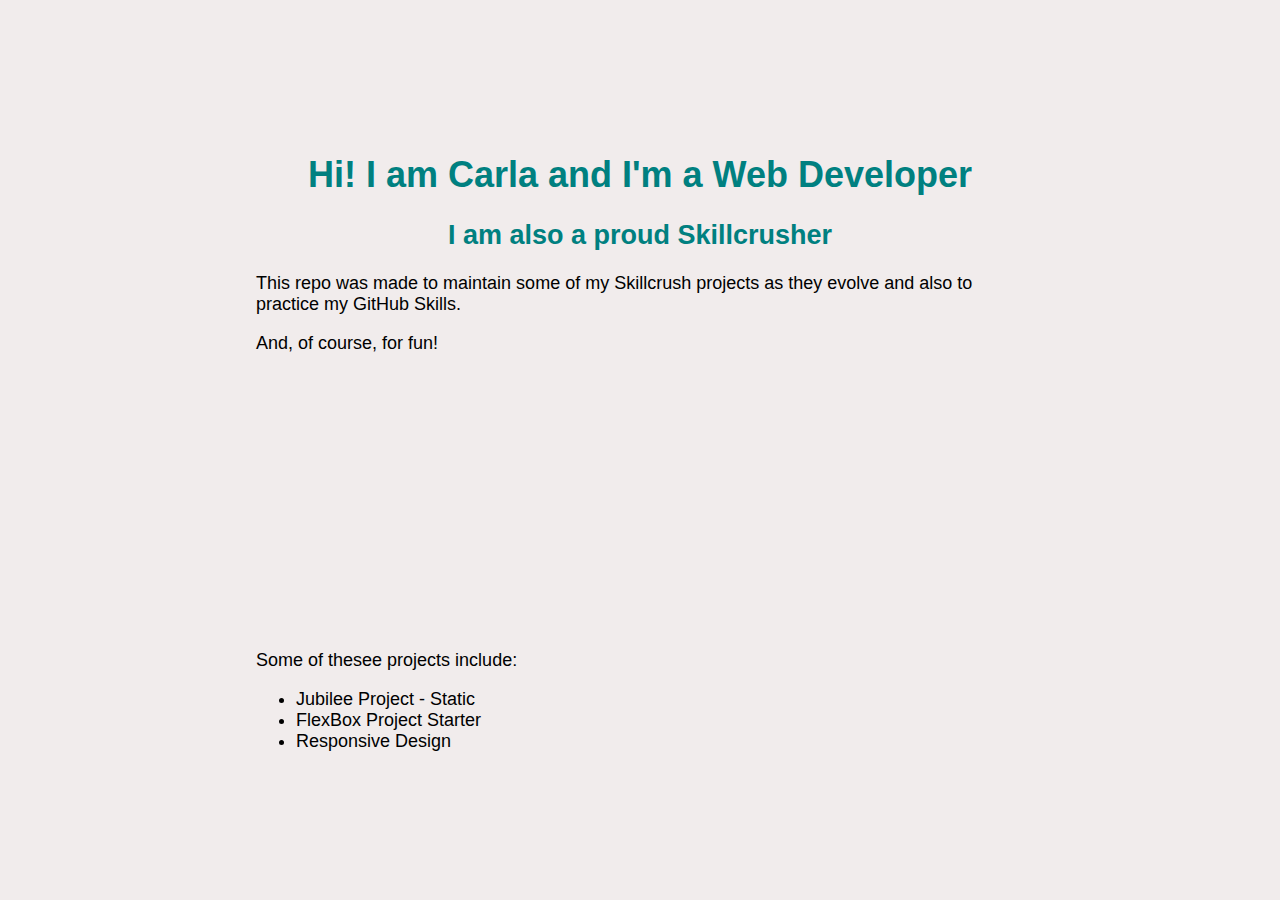
<file: index.html>
<!DOCTYPE html>
<html lang="en">

<head>
    <meta charset="UTF-8">
    <meta name="viewport" content="width=device-width, initial-scale=1.0">
    <meta http-equiv="X-UA-Compatible" content="ie=edge">
    <title>Skillcrush Projects</title>
    <link rel="stylesheet" href="css/style.css">
</head>

<body>
    <header>
        <h1>Hi! I am Carla and I'm a Web Developer</h1>
        <h2>I am also a proud Skillcrusher</h2>
        <p>This repo was made to maintain some of my Skillcrush projects as they evolve and also to practice my GitHub
            Skills.</p>
        <p>And, of course, for fun!</p>
    </header>
    <section>

        <p>Some of thesee projects include:</p>
        <ul>
            <li>Jubilee Project - Static</li>
            <li>FlexBox Project Starter</li>
            <li>Responsive Design</li>
        </ul>

    </section>
</body>

</html>
</file>
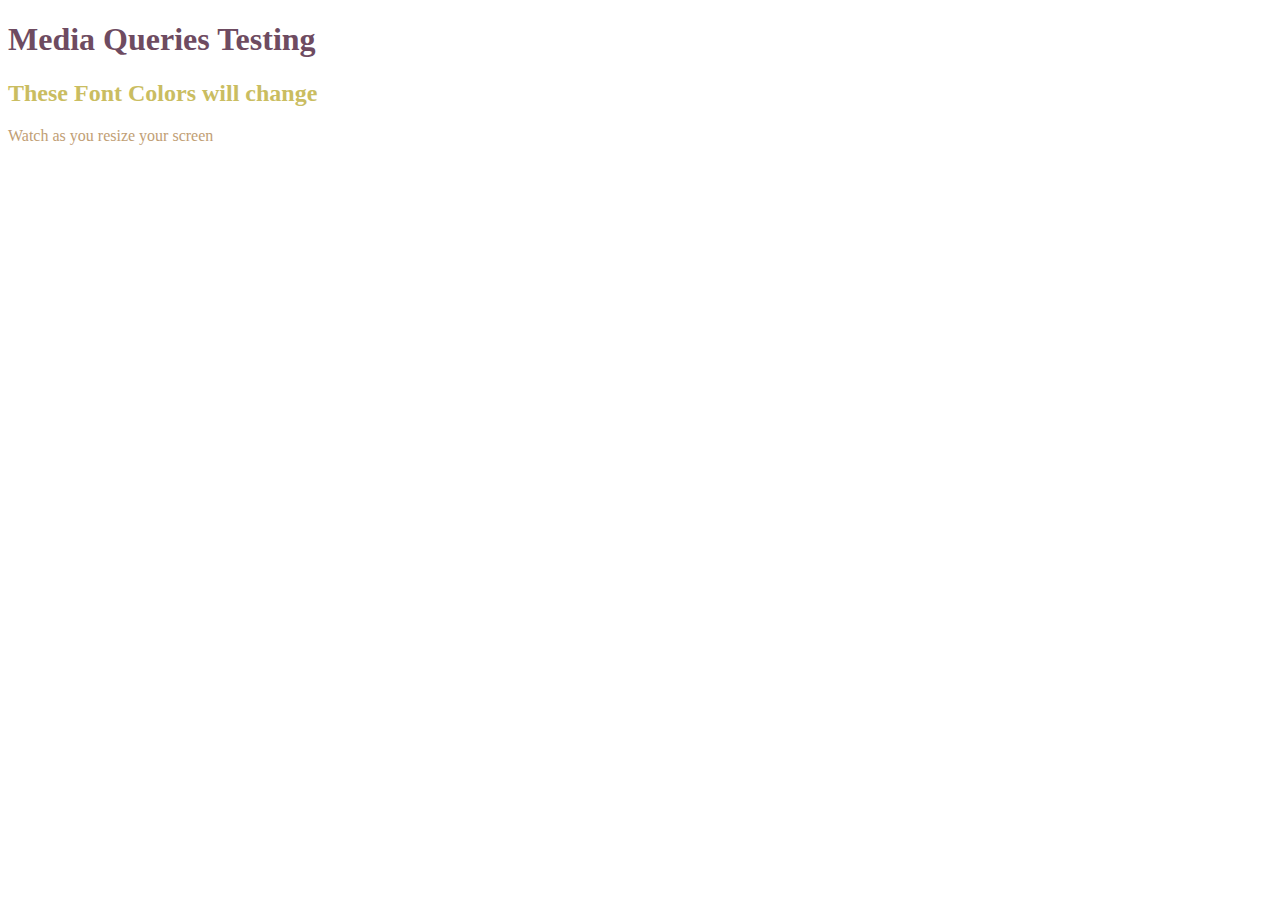
<file: 03.01-206-colors-starter1/index.html>
<!DOCTYPE html>
<html lang="en">

<head>
  <meta charset="UTF-8">
  <meta name="viewport" content="width=device-width, initial-scale=1.0">
  <meta http-equiv="X-UA-Compatible" content="ie=edge">
  <link rel="stylesheet" href="./css/style.css">
  <title>MQ Testing</title>
</head>

<body>
  <h1>Media Queries Testing</h1>
  <h2>These Font Colors will change</h2>
  <p>Watch as you resize your screen</p>
</body>

</html>
</file>
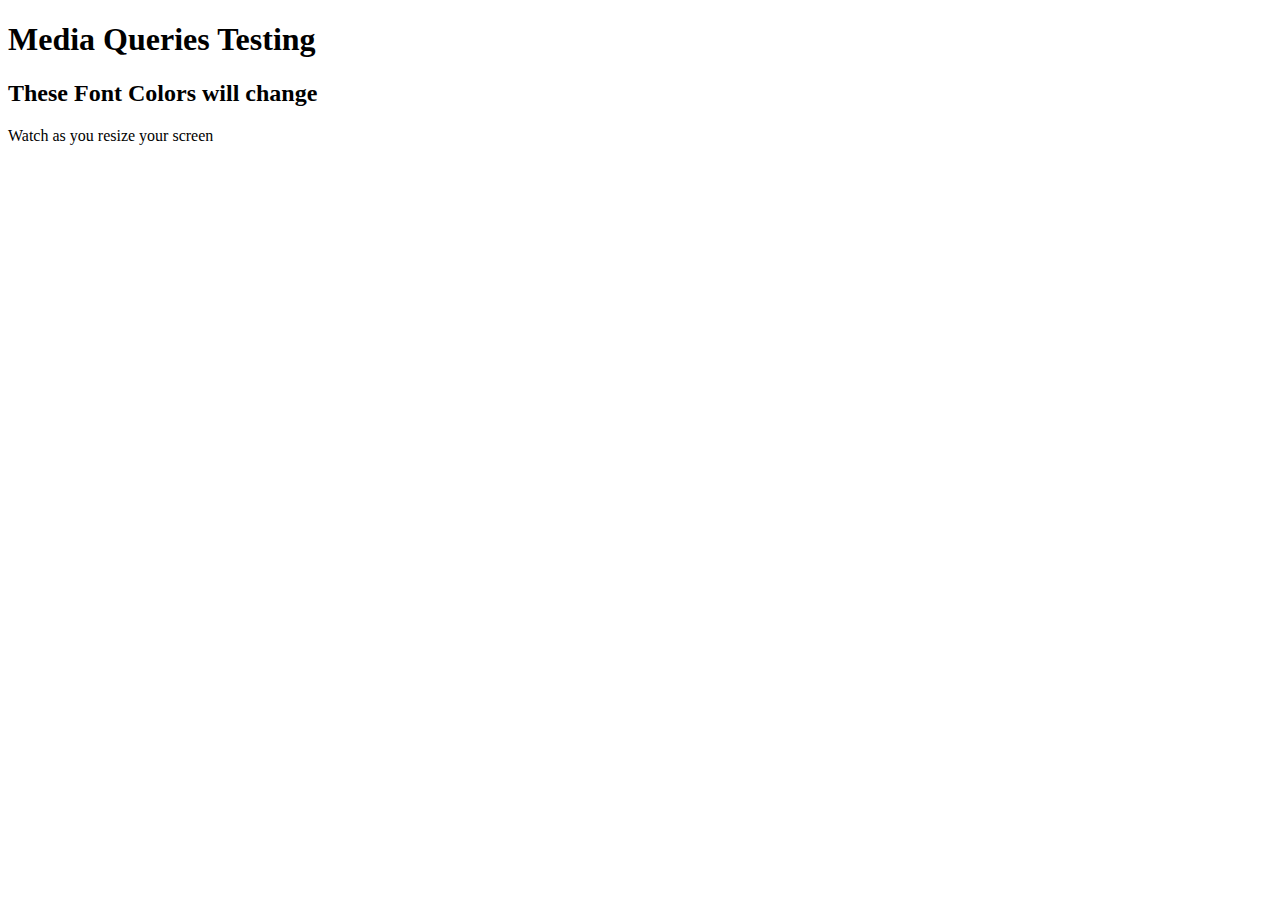
<file: 04.01-206-breakpoints-starter/index.html>
<!DOCTYPE html>
<html lang="en">

<head>
    <meta charset="UTF-8">
    <meta name="viewport" content="width=device-width, initial-scale=1.0">
    <meta http-equiv="X-UA-Compatible" content="ie=edge">
    <title>MQ Testing</title>
</head>

<body>
    <h1>Media Queries Testing</h1>
    <h2>These Font Colors will change</h2>
    <p>Watch as you resize your screen</p>
</body>

</html>
</file>
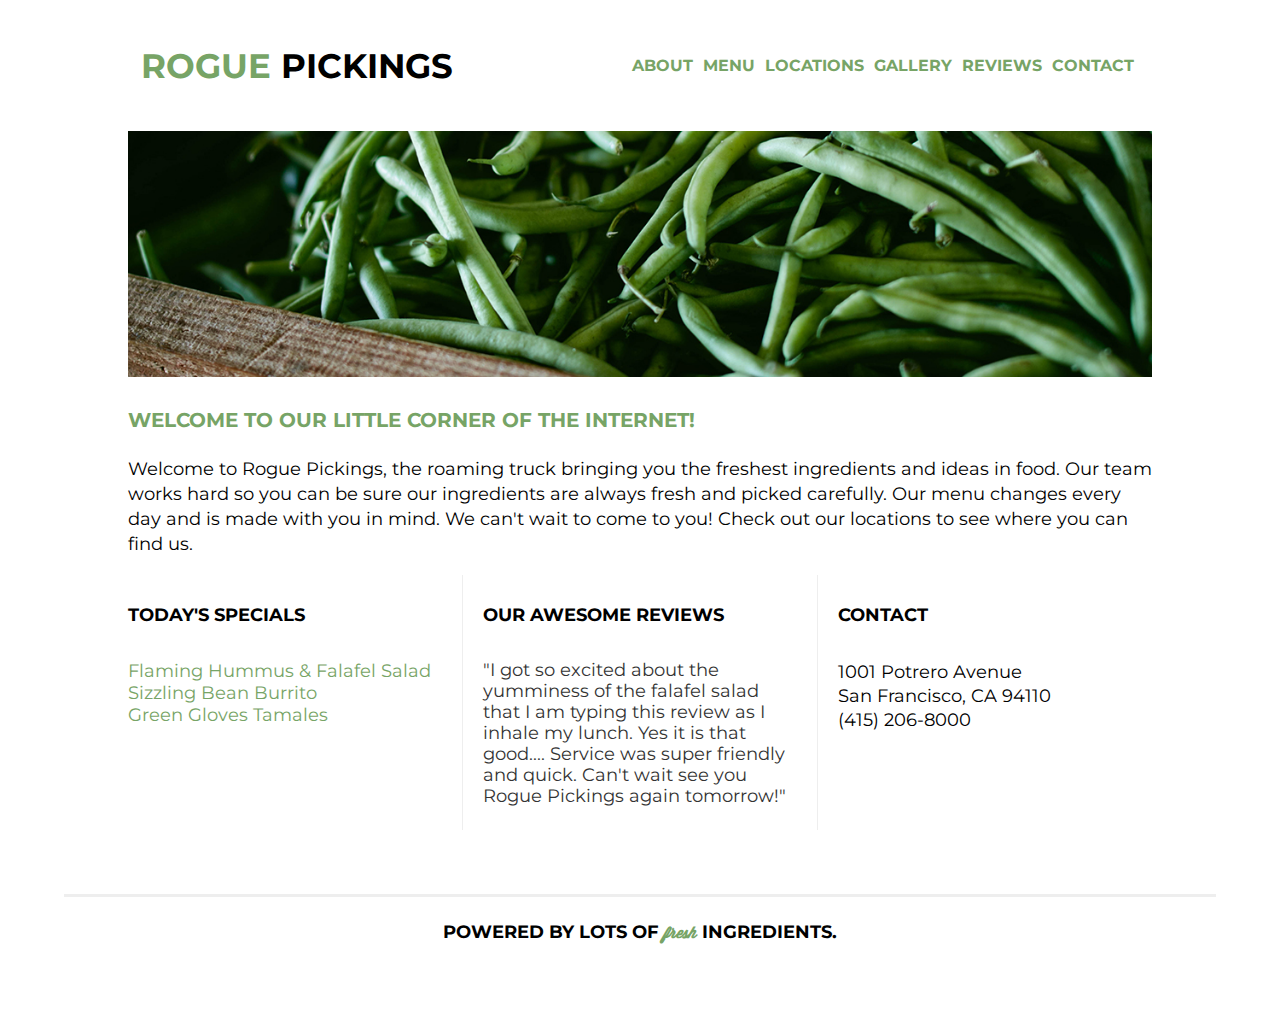
<file: 206-rogue_pickings-206starter/index.html>
<!doctype html>
<html>

<head>
    <meta charset="utf-8">
    <meta http-equiv="x-ua-compatible" content="ie=edge">
    <title>Rogue Pickings | Brush Up Those Skills!</title>
    <meta name="viewport" content="width=device-width, initial-scale=1, shrink-to-fit=no">
    <link rel="stylesheet" href="css/normalize.css">
    <link rel="stylesheet" href="css/main.css">
    <link href="https://fonts.googleapis.com/css?family=Montserrat:400,700" rel="stylesheet">
</head>

<body>
    <div class="container">
        <header>
            <h1><span>rogue</span> pickings</h1>
            <nav>
                <ul>
                    <li>
                        <a href="">About</a>
                    </li>
                    <li>
                        <a href="">Menu</a>
                    </li>
                    <li>
                        <a href="">Locations</a>
                    </li>
                    <li>
                        <a href="">Gallery</a>
                    </li>
                    <li>
                        <a href="">Reviews</a>
                    </li>
                    <li>
                        <a href="">Contact</a>
                    </li>
                </ul>
            </nav>
        </header>
        <section class="top-section">
            <div class="main-image"><img src="img/download.jpg" alt="green beans" /></div>
            <div class="main-title">
                <h3>Welcome to our little corner of the internet!</h3>
                <p>Welcome to Rogue Pickings, the roaming truck bringing you the freshest ingredients and ideas in food.
                    Our team works hard so you can be sure our ingredients are always fresh and picked carefully. Our
                    menu changes every day and is made with you in mind. We can't wait to come to you! Check out our
                    locations to see where you can find us.</p>
            </div>
        </section>
        <section class="bottom-section">
            <div class="section-one">
                <h4>Today's Specials</h4>
                <ul class="menu">
                    <li>Flaming Hummus &amp; Falafel Salad</li>
                    <li>Sizzling Bean Burrito</li>
                    <li>Green Gloves Tamales</li>
                </ul>
            </div>
            <div class="section-two">
                <h4>Our Awesome Reviews</h4>
                <p class="reviews">"I got so excited about the yumminess of the falafel salad that I am typing this
                    review as I inhale my lunch. Yes it is that good.... Service was super friendly and quick. Can't
                    wait see you Rogue Pickings again tomorrow!"</p>
            </div>
            <div class="section-three">
                <h4>Contact</h4>
                <p class="address">1001 Potrero Avenue<br>
                    San Francisco, CA 94110<br>
                    (415) 206-8000 </p>
            </div>
        </section>
        <footer>
            <h4>Powered by lots of <span>fresh</span> ingredients.</h4>
        </footer>
    </div>
</body>

</html>
</file>
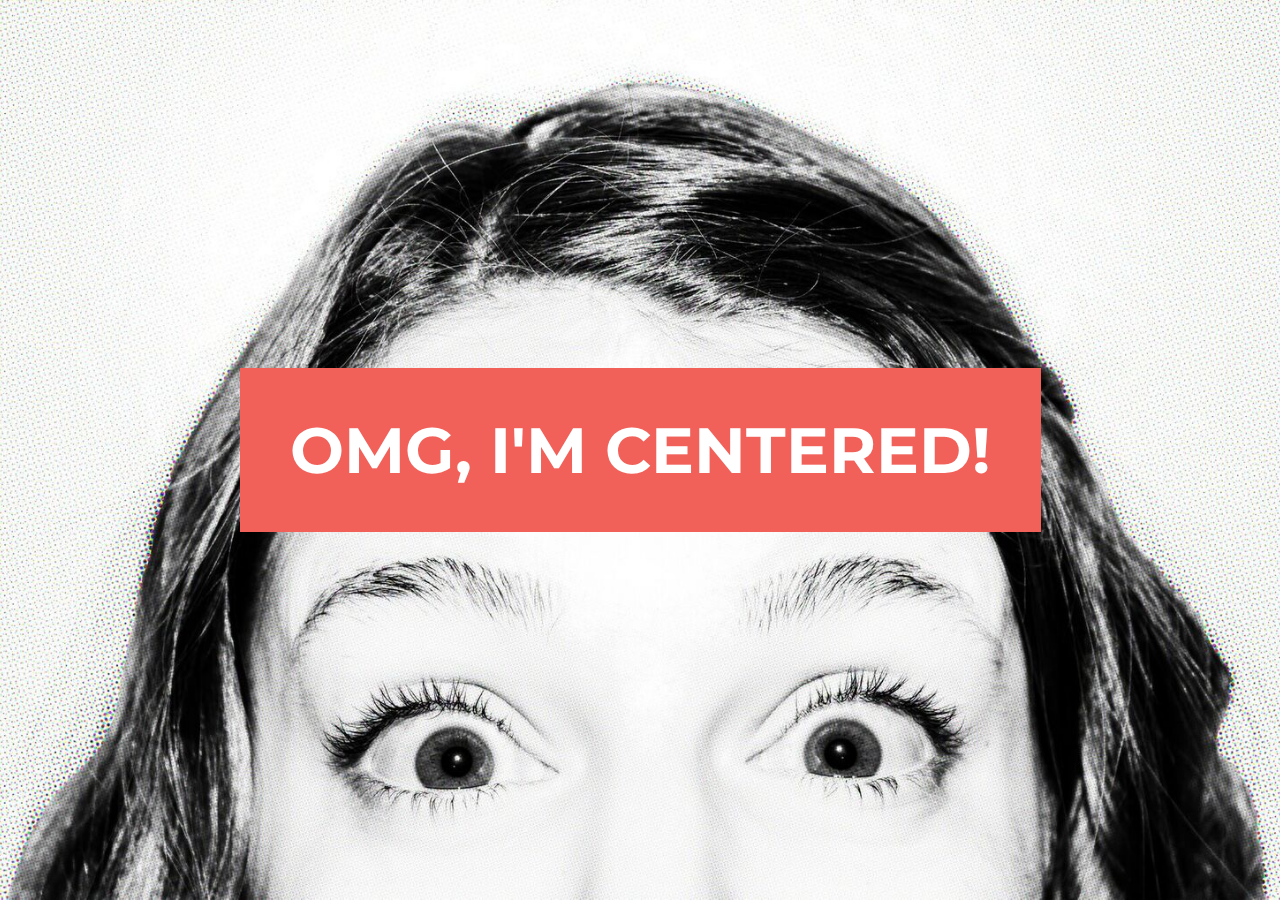
<file: skillcrush-center-flexbox-starter-2/index.html>
<!DOCTYPE html>
<html lang="en">

<head>
  <meta charset="UTF-8">
  <title>Skillcrush Flexbox Example</title>
  <meta name="viewport" content="width=device-width, initial-scale=1.0">
  <link href="https://fonts.googleapis.com/css?family=Montserrat&display=swap" rel="stylesheet">
  <link rel="stylesheet" href="css/style.css">

</head>

<body>
  <div class="centered">
    <h1>OMG, I'M CENTERED!</h1>
  </div>


</body>

</html>
</file>
<file: css/style.css>
html,
body {
    height: 100%;
    width: 100%;
    margin: 0;
    padding: 0;
    background-color: #f1ecec;
    font-family: 'Lucida Sans', 'Lucida Sans Regular', 'Lucida Grande', 'Lucida Sans Unicode', Geneva, Verdana, sans-serif;
    font-size: 18px;
}

body {
    display: flex;
    flex-direction: column;
}

h1,
h2,
h3 {
    color: teal;
    font-weight: 700;
    text-align: center;
}

header,
section {
    width: 60%;
    min-width: 400px;
    margin: auto;
}
</file>
<file: 03.01-206-colors-starter1/css/style.css>
body {
  color: snow;
}

h1 {
  color: #7b7d70;
}

h2 {
  color: #4eafb8;
}

p {
  color: #ff8641;
}


/* ----------- Tablets larger than 768px wide ----------- */

@media (min-width:768px) {
  /* body {
    background: red;
  } */

  h1 {
    color: #02cbd2;
  }

  h2 {
    color: #fcc02a;
  }

  p {
    color: #7b8f8e;
  }
}

/* ----------- Monitors larger than 940px wide ----------- */
@media (min-width:1200px) {
  /* body {
    background: yellowgreen;
  } */

  h1 {
    color: #6e4b61;
  }

  h2 {
    color: #cabd61;
  }

  p {
    color: #c19e74;
  }


}
</file>
<file: 206-rogue_pickings-206starter/css/main.css>
@font-face {
	font-family: 'Wisdom Script';
	src: url('../fonts/wisdom-script.otf') format('opentype');
}

/* -----MOBILE-FIRST-----  */



html {
	height: 100vh;
	font-size: 16px;
	/* 1em */

}

body {
	font-family: 'Montserrat', Helvetica, Arial, sans-serif;
	font-size: 1em;
	display: flex;
	flex-direction: column;
	justify-content: center;
	/* height: 100%; */
}

.container {
	width: 100%;
	max-width: 1600px;
	margin: 0 auto;
	display: flex;
	flex-direction: column;
	justify-content: center;
	/* border: 3px solid orange; */
}

h1,
h2,
h3,
h4 {
	color: black;
	text-transform: uppercase;
	font-weight: 700;
}

h1 {
	font-size: 1.875em;
}

h2 {
	font-size: 1.5em;
}

h3 {
	font-size: 1.125em;
}

h4 {
	font-size: 1em;
}

p {
	font-size: 0.875em;
	line-height: 21px;
	padding: 0 30px;
}

/*The widths are in a percentage!*/
header {
	height: auto;
	/* border-bottom: 3px solid #77a466; */
	margin: 0 auto;
	width: 100%;
	display: flex;
	flex-flow: column nowrap;
	justify-content: center;
	align-items: center;

}

header h1 {
	/* float: left; */
	margin: 0;
	padding: 40px 25px 15px;
	border-bottom: 3px solid #77a466;
}

header h1 span {
	color: #77a466;
}

header nav {
	float: right;
	padding: 46px 0;
}

header nav ul {
	margin: 0;
	padding: 0;
	display: flex;
	flex-direction: column;
	justify-content: space-evenly;
}

header nav ul li {
	text-transform: uppercase;
	font-weight: 700;
	font-size: 0.875em;
	padding: 10px 5px;
	display: inline;
}

header nav ul li a {
	text-decoration: none;
	color: #77a466;
}

/*The widths are in a percentage!*/
.top-section,
.bottom-section {
	margin: 0 auto;
	clear: both;
	/* border: 1px solid yellow; */
	display: flex;
	flex-direction: column;
	justify-content: center;
	align-items: center;
	align-content: center;
	max-width:1200px;
	width:80%;
	/* border:3px solid yellow; */
}


.main-image {
	height: auto;
	/* float: left; */
	margin: auto;
	text-align: center;
}

.main-image img {
	width: 100%;
	margin: auto;
	/* border: 3px solid #77a466; */
}

.main-title {
	height: auto;
	/* float: left; */
	width: 100%;
}

.main-title h3 {
	text-align: left;
	padding: 5px 0;
	color: #77a466;
}

.main-title p {
	padding: 0;
	font-size: 1em;
	line-height: 25px;
}

.section-one,
.section-two,
.section-three {
	/* width: 33%; */
	height: auto;
	/* float: left; */
	/* border-top: 1px solid #eee; */
	/* border: 1px solid yellow; */
	width: 100%;
	/* padding: 5px 30px; */
	/* border:3px solid orange; */
}


.section-one h4,
.section-two h4,
.section-three h4 {
	padding: 5px 30px;
}

.section-two {
	border-left: 1px solid #eee;
	border-right: 1px solid #eee;
}

/* .section-two h4,
.section-three h4 {
	padding: 10px 30px;
} */

.menu {
	list-style: none;
	/* padding: 0; */
}

.menu li {
	/* padding: 10px 0; */
	color: #77a466;
}

.reviews {
	color: #333;
	font-size: 1em;
	line-height: 21px;
}

.address {
	font-size: 1em;
	line-height: 24px;
}

/*The widths are in a percentage!*/
footer {
	height: 50px;
	border-top: 3px solid #eee;
	margin: 10vw auto;
	clear: both;
	text-align: center;
	/* margin-top: 200px; */
	/* border: 3px solid blue; */

}

footer span {
	font-family: 'Wisdom Script', cursive;
	text-transform: lowercase;
	color: #77a466;
	font-size: 0.875em;
}

/* --- MEDIA QUERIES -> TABLET PORTRAIT */

@media screen and (min-device-width: 768px) and (-webkit-min-device-pixel-ratio: 1) {

	.section-one,
	.section-two,
	.section-three {
		/* width: 33%; */
		height: auto;
		/* float: left; */
		/* border-top: 1px solid #eee; */
		/* border: 1px solid yellow; */
		width: 33%;
		/* padding: 5px 30px; */
	}

	.bottom-section {
		flex-direction: row;
		justify-content: center;
		align-items: flex-start;
		align-content: center;
	}

	footer {
		height: 50px;
		border-top: 3px solid #eee;
		margin: 0 auto;
		clear: both;
		text-align: center;
		width: 90%;
	}

}

/* Laptop Landscape and beyond - Make the upper nav menu be horizontal*/
/* @media screen and (min-device-width: 850px) and (max-device-width: 1024px) and (-webkit-min-device-pixel-ratio: 1) { */
@media screen and (min-device-width: 850px) and (-webkit-min-device-pixel-ratio: 1) {

	/* HERE CHANGE NAV-BAR MENU TO GO SIDE-BY-SIDE */

	html {
		font-size: 18px;
	}

	body {
		font-size: 1em;
	}

	header {
		/* border: 3px solid yellow; */
		width: 90%;
		display: flex;
		flex-flow: row nowrap;
		justify-content: space-around;
		align-items: center;
	}

	/* header>* {
		border: 3px solid blue;
	} */

	header nav ul {
		/* border: 3px solid orange; */
		margin: 0;
		padding: 0;
		display: flex;
		flex-direction: row;
		justify-content: space-evenly;
	}

	header h1 {
		padding: 0;
		margin: 0 20px 0 0;
		border-bottom: none;
	}

	
.section-two {
	margin-left:20px;
	margin-right:20px;
	padding-left:20px;
	padding-right:20px;
}
	.section-one h4,
.section-two h4,
.section-three h4 {
	padding: 5px 0px;
}


.section-one ul,
.section-two p,
.section-three p {
	padding: 5px 0px;
}
	
	footer {
		margin: 5vw auto;
	}



}
</file>
<file: skillcrush-center-flexbox-starter-2/css/style.css>
html,
body {
    font-size: 16px;
    height: 100%;
    width: 100%;
    margin: 0;
    padding: 0;
}

body {
    display: flex;
    justify-content: center;
    align-items: center;
    background: url('../img/wow.png') bottom center no-repeat;
    background-size: cover;
    font-size: 1em;
}

.centered {
    padding: 0 3.125em;
    font-family: 'Montserrat', sans-serif;
    background: #f16059;
}

h1 {
    font-size: 2em;
    color: #fff;
    text-align: center;
}

/* ------TABLETS-------- */
@media screen and (min-width: 786px) {
    h1 {
        font-size: 3em;
    }
}

/* ---------DESKTOP------- */
@media screen and (min-width: 1200px) {
    h1 {
        font-size: 4em;
    }
}
</file>
